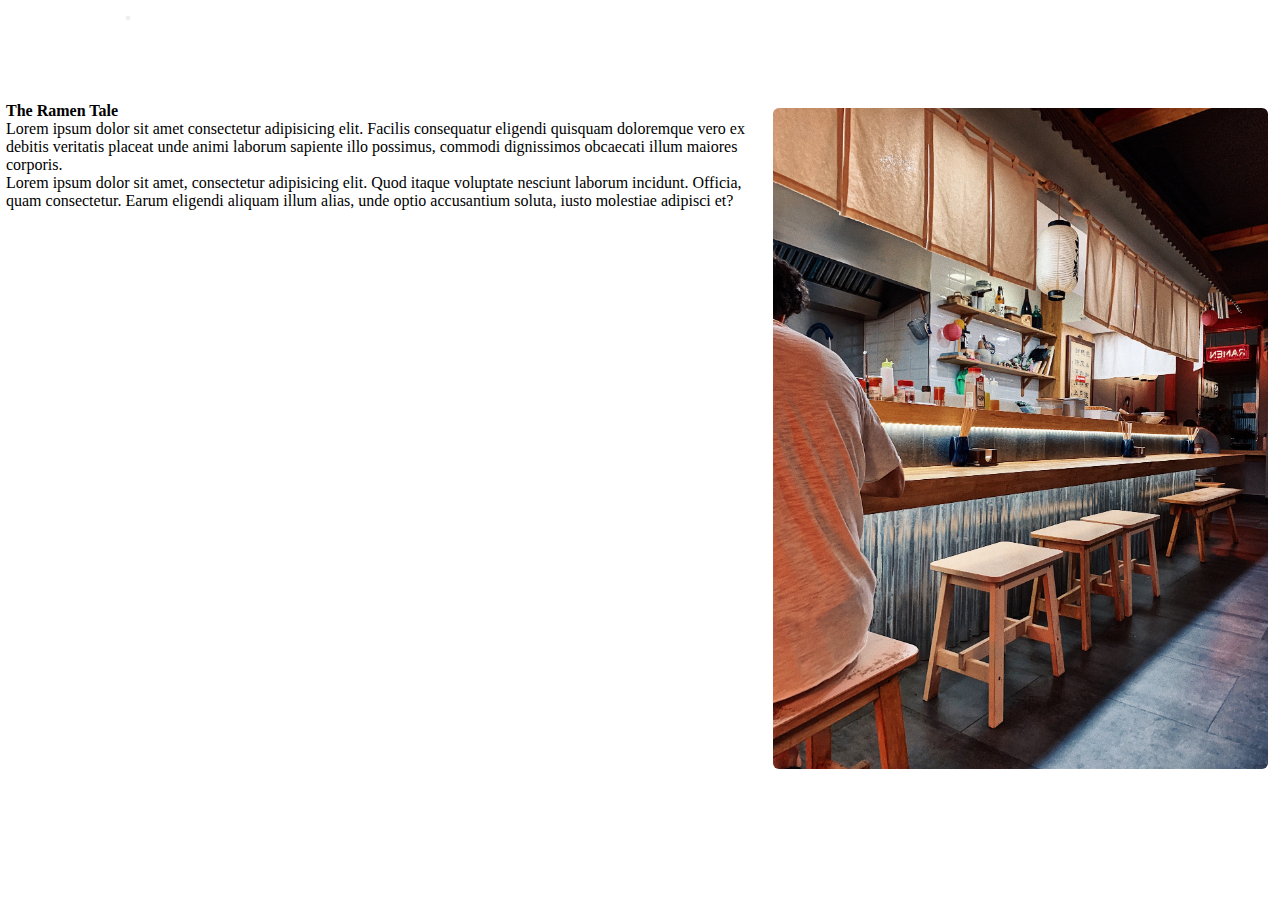
<file: about.html>
<!DOCTYPE html>
<html lang="en">
    <head>
        <meta charset="UTF-8">
        <meta name ="viewport" content="width=device-width, initial-scale=1.0">
        <meta http-equiv="X-UA-Compatible" content="ie-edge">
        <title>Alan's Ramen Bar</title>
        <link rel="preconnect" href="https://fonts.gstatic.com">
        <link href="https://fonts.googleapis.com/css2?family=Monoton&display=swap" rel="stylesheet">
        <link rel="stylesheet" href="assets/css/style.css"/>
        <link href="https://cdn.jsdelivr.net/npm/bootstrap@5.0.0-beta3/dist/css/bootstrap.min.css" rel="stylesheet" 
        integrity="sha384-eOJMYsd53ii+scO/bJGFsiCZc+5NDVN2yr8+0RDqr0Ql0h+rP48ckxlpbzKgwra6" crossorigin="anonymous">
    </head>

<body>
  <nav class="navbar navbar-expand-lg navbar-dark bg-secondary navbar sticky-top">
    <a class="navbar-brand" href="index.html" id="navItem">Ramen Shop</a>
    <button class="navbar-toggler" type="button" data-toggle="collapse" data-target="#navbarNavAltMarkup" 
    aria-controls="navbarNavAltMarkup" aria-expanded="true" aria-label="Toggle navigation">
      <span class="navbar-toggler-icon"></span>
    </button>

    <div class="collapse navbar-collapse" id="navbarNavAltMarkup">
      <ul class="navbar-nav ms-auto">
        <li class="nav-item">
          <a class="nav-link active" href="about.html" id="navItem">About Us <span class="sr-only"></span></a>
        </li>
        <li class="nav-item">
          <a class="nav-link" href="menu.html" id="navItem">Menu</a>
        </li>
        <li class="nav-item">
          <a class="nav-link" href="location.html" id="navItem">Hours/Location</a>
        </li>
      </ul>
    </div>
  </nav>

      <div class="container" id="aboutContainer">
      
        <img src="assets/images/about.jpg" id="aboutRamen">
        <div class="col-md-4">
          <h4><strong>The Ramen Tale</strong></h4>
          <p class="text-muted">
            Lorem ipsum dolor sit amet consectetur adipisicing elit. Facilis consequatur
            eligendi quisquam doloremque vero ex debitis veritatis placeat unde animi laborum
            sapiente illo possimus, commodi dignissimos obcaecati illum maiores corporis.
          </p>
          <p class="text-muted">
            Lorem ipsum dolor sit amet, consectetur adipisicing elit. Quod itaque voluptate
            nesciunt laborum incidunt. Officia, quam consectetur. Earum eligendi aliquam illum
            alias, unde optio accusantium soluta, iusto molestiae adipisci et?
          </p>
        </div>
      </div>
    
      <footer class="page-footer fixed-bottom text-center">
        <a href="#" class="nav-item"><i class="fa fa-facebook"></i></a>
        <a href="#" class="nav-item"><i class="fa fa-twitter"></i></a>
        <a href="#" class="nav-item"><i class="fa fa-pinterest-p"></i></a>
        <a href="#" class="nav-item"><i class="fa fa-instagram"></i></a>
        <a href="#" class="nav-item"><i class="fa fa-snapchat"></i></a>
        <div class="disclaimer">
          <p class="text-muted">
            @ All Rights Reserved. This website is just for demonstration purposes. Does not exist. 
          </p>
        </div>
      </footer>

      <script src="https://code.jquery.com/jquery-3.2.1.slim.min.js" integrity="sha384-KJ3o2DKtIkvYIK3UENzmM7KCkRr/rE9/Qpg6aAZGJwFDMVNA/GpGFF93hXpG5KkN" crossorigin="anonymous"></script>
      <script src="https://cdnjs.cloudflare.com/ajax/libs/popper.js/1.12.9/umd/popper.min.js" integrity="sha384-ApNbgh9B+Y1QKtv3Rn7W3mgPxhU9K/ScQsAP7hUibX39j7fakFPskvXusvfa0b4Q" crossorigin="anonymous"></script>
      <script src="https://maxcdn.bootstrapcdn.com/bootstrap/4.0.0/js/bootstrap.min.js" integrity="sha384-JZR6Spejh4U02d8jOt6vLEHfe/JQGiRRSQQxSfFWpi1MquVdAyjUar5+76PVCmYl" crossorigin="anonymous"></script>
    </body>
</html>
</file>
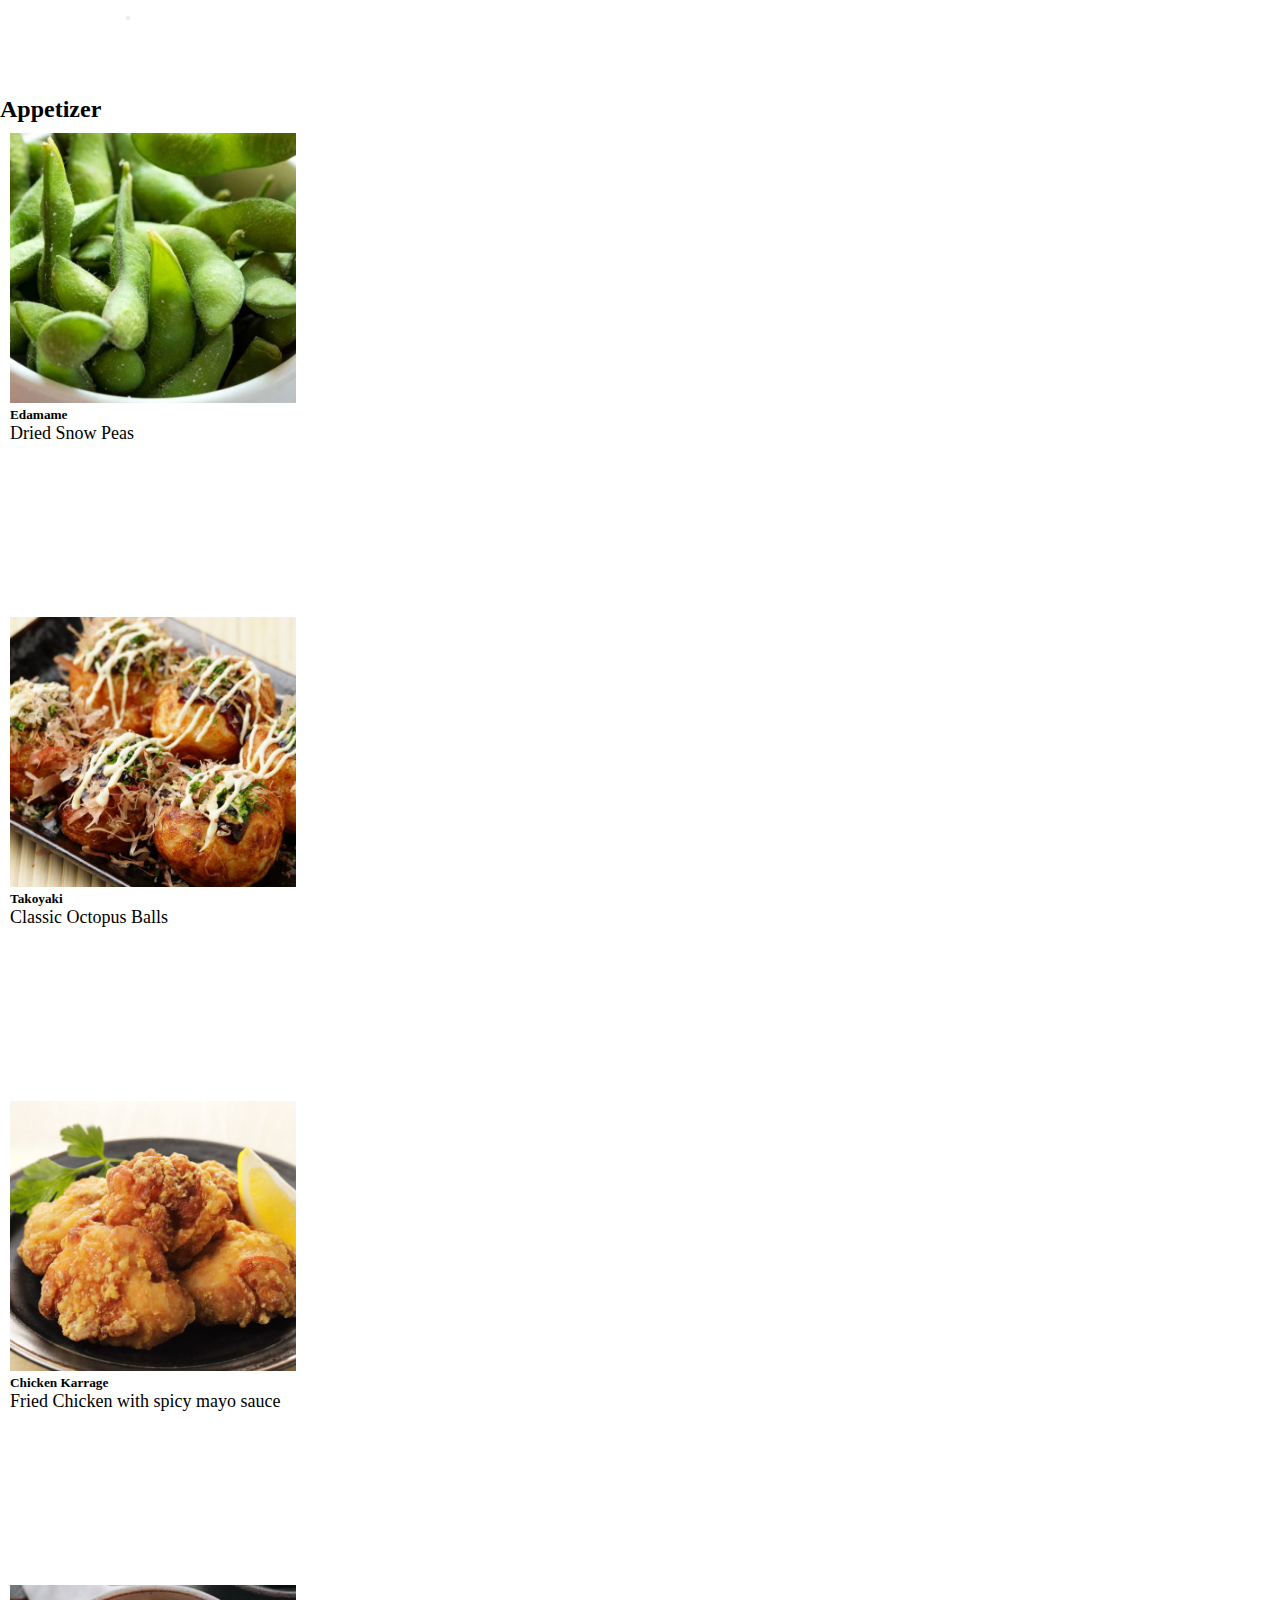
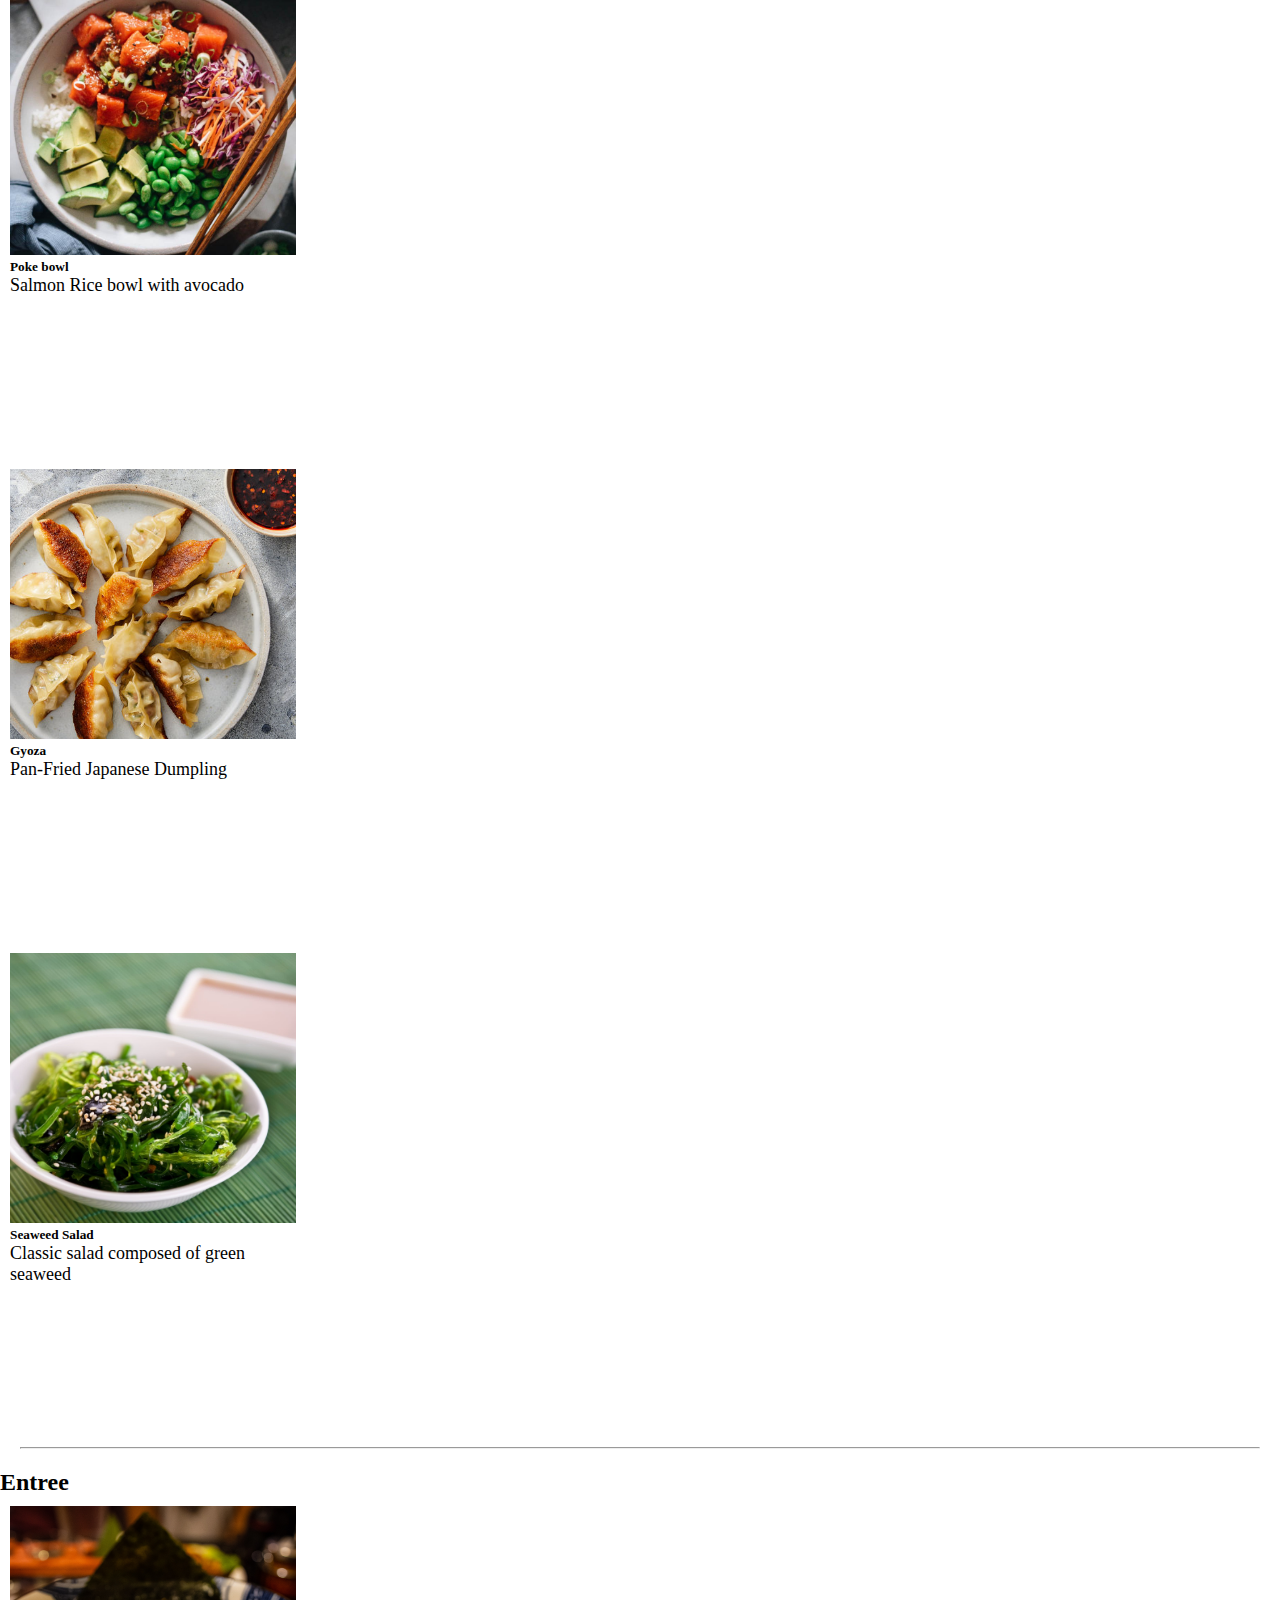
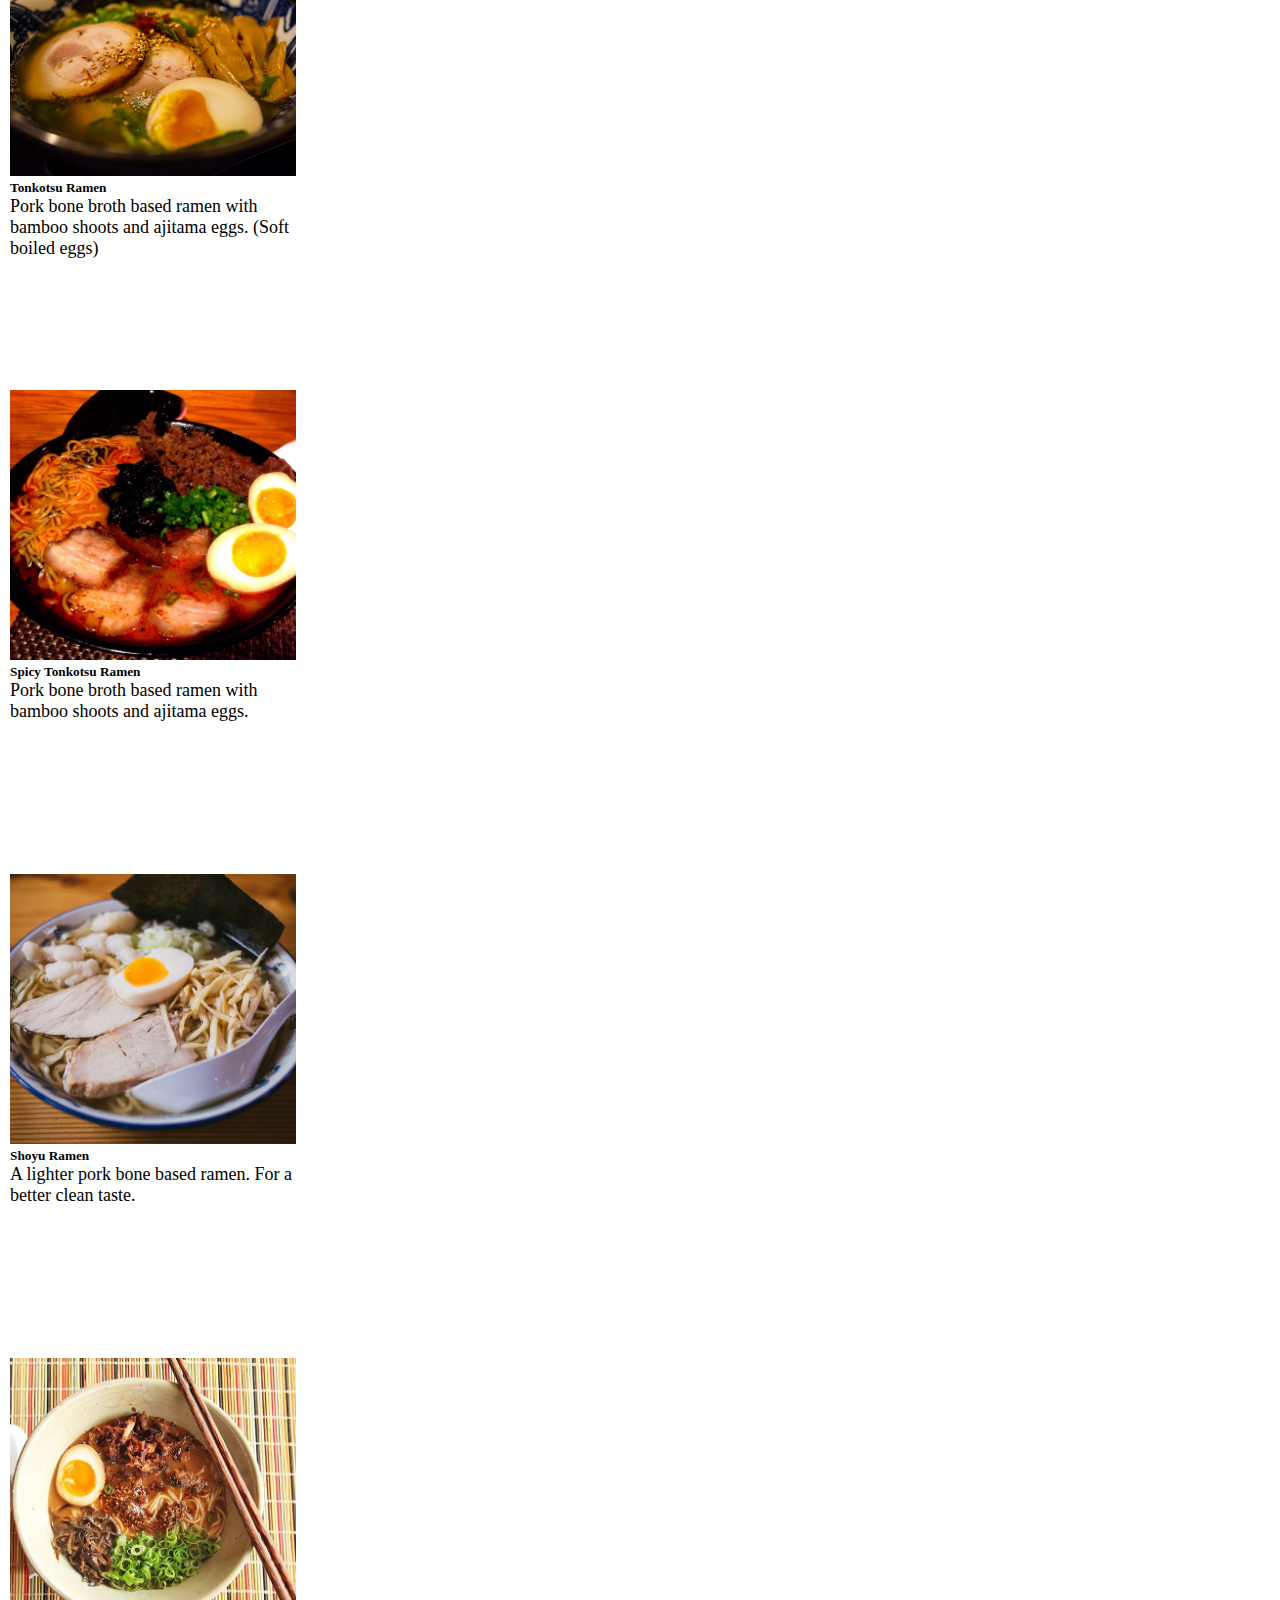
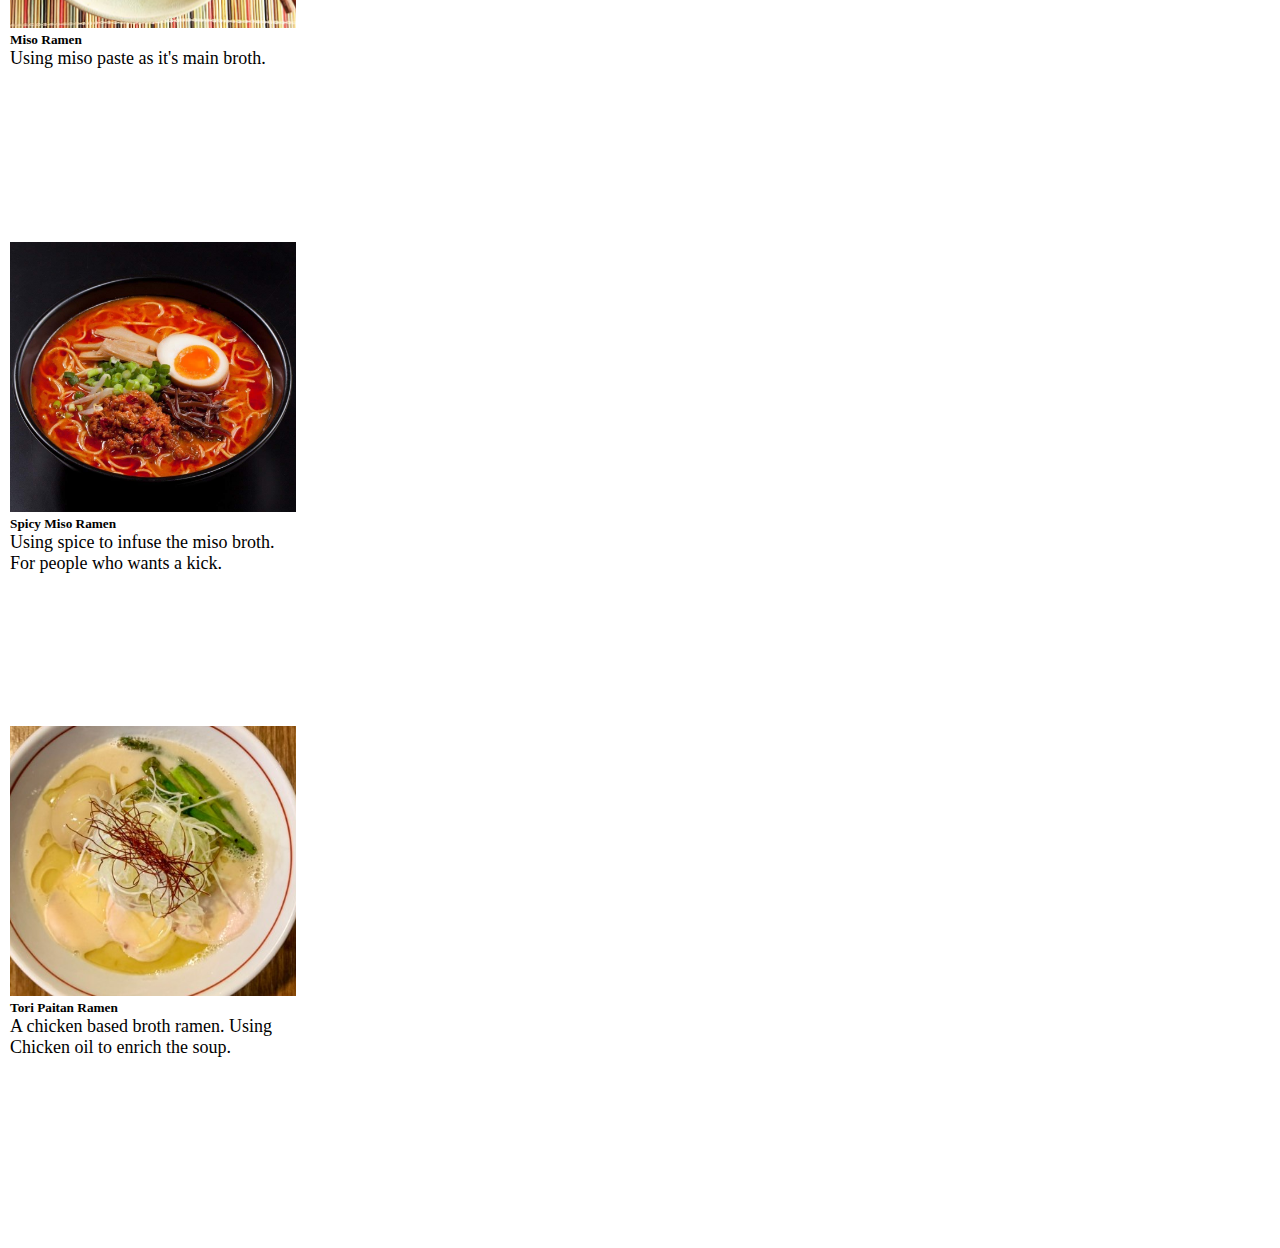
<file: menu.html>
<!DOCTYPE html>
<html lang="en">
    <head>
        <meta charset="UTF-8">
        <meta name ="viewport" content="width=device-width, initial-scale=1.0">
        <meta http-equiv="X-UA-Compatible" content="ie-edge">
        <title>Alan's Ramen Bar</title>
        <link rel="preconnect" href="https://fonts.gstatic.com">
        <link href="https://fonts.googleapis.com/css2?family=Monoton&display=swap" rel="stylesheet">
        <link rel="stylesheet" href="assets/css/style.css"/>
        <link href="https://cdn.jsdelivr.net/npm/bootstrap@5.0.0-beta3/dist/css/bootstrap.min.css" rel="stylesheet" 
        integrity="sha384-eOJMYsd53ii+scO/bJGFsiCZc+5NDVN2yr8+0RDqr0Ql0h+rP48ckxlpbzKgwra6" crossorigin="anonymous">
    </head>
    <body>
      <nav class="navbar navbar-expand-lg navbar-dark bg-secondary navbar sticky-top">
        <a class="navbar-brand" href="index.html" id="navItem">Ramen Shop</a>
        <button class="navbar-toggler" type="button" data-toggle="collapse" data-target="#navbarNavAltMarkup" 
        aria-controls="navbarNavAltMarkup" aria-expanded="true" aria-label="Toggle navigation">
          <span class="navbar-toggler-icon"></span>
        </button>

        <div class="collapse navbar-collapse" id="navbarNavAltMarkup">
          <ul class="navbar-nav ms-auto">
            <li class="nav-item">
              <a class="nav-link" href="about.html" id="navItem">About Us <span class="sr-only"></span></a>
            </li>
            <li class="nav-item">
              <a class="nav-link active" href="menu.html" id="navItem">Menu</a>
            </li>
            <li class="nav-item">
              <a class="nav-link" href="location.html" id="navItem">Hours/Location</a>
            </li>
          </ul>
        </div>
      </nav>

      <section class="display">
        <div class="row">
          <h2 class="title text-center">Appetizer</h2>
          <div class="col">
            <div class="card" style="width: 18rem;">
              <img src="/assets/images/edamame.jpeg" class="card-img-top" style="width: 17.9rem;">
              <div class="card-body">
                <h5 class="card-title">Edamame</h5>
                <p class="card-text">Dried Snow Peas</p>
              </div>
            </div>
          </div>
      
          <div class="col">
            <div class="card" style="width: 18rem;">
              <img src="/assets/images/takoyaki.jpeg" class="card-img-top" style="width: 17.9rem;">
              <div class="card-body">
                <h5 class="card-title">Takoyaki</h5>
                <p class="card-text">Classic Octopus Balls</p>
              </div>
            </div>
          </div>
      
          <div class="col">
            <div class="card" style="width: 18rem;">
              <img src="/assets/images/karaage.jpeg" class="card-img-top" alt="thePlugSelect" style="width: 17.9rem;">
              <div class="card-body">
                <h5 class="card-title">Chicken Karrage</h5>
                <p class="card-text">Fried Chicken with spicy mayo sauce</p>
              </div>
            </div>
          </div>
        </div>
      
        <div class="row align-items-center">
          <div class="col">
            <div class="card" style="width: 18rem;">
              <img src="/assets/images/poke.jpeg" class="card-img-top" style="width: 17.9em;">
              <div class="card-body">
                <h5 class="card-title">Poke bowl</h5>
                <p class="card-text">Salmon Rice bowl with avocado</p>
              </div>
            </div>
          </div>
      
          <div class="col">
            <div class="card" style="width: 18rem;">
              <img src="/assets/images/gyoza.jpeg" class="card-img-top" style="width: 17.9rem;">
              <div class="card-body">
                <h5 class="card-title">Gyoza</h5>
                <p class="card-text">Pan-Fried Japanese Dumpling</p>
              </div>
            </div>
          </div>
          
      
          <div class="col">
            <div class="card" style="width: 18rem;">
                <img src="/assets/images/seaweedsald.jpeg" class="card-img-top" style="width: 17.9rem;">
                <div class="card-body">
                <h5 class="card-title">Seaweed Salad</h5>
                <p class="card-text">Classic salad composed of green seaweed</p>
            </div>
          </div>
        </div>  

        <hr style="margin:20px;">

        <div class="row">
          <h2 class="title text-center">Entree</h2>
          <div class="col">
            <div class="card" style="width: 18rem;">
              <img src="/assets/images/tonkotsu.jpg" class="card-img-top" style="width: 17.9rem;">
              <div class="card-body">
                <h5 class="card-title">Tonkotsu Ramen</h5>
                <p class="card-text">Pork bone broth based ramen with bamboo shoots and ajitama eggs. (Soft boiled eggs)</p>
              </div>
            </div>
          </div>
      
          <div class="col">
            <div class="card" style="width: 18rem;">
              <img src="/assets/images/spicy.jpeg" class="card-img-top" style="width: 17.9rem;">
              <div class="card-body">
                <h5 class="card-title">Spicy Tonkotsu Ramen</h5>
                <p class="card-text">Pork bone broth based ramen with bamboo shoots and ajitama eggs.</p>
              </div>
            </div>
          </div>
      
          <div class="col">
            <div class="card" style="width: 18rem;">
              <img src="/assets/images/shoyu.jpg" class="card-img-top" alt="thePlugSelect" style="width: 17.9rem;">
              <div class="card-body">
                <h5 class="card-title">Shoyu Ramen</h5>
                <p class="card-text">A lighter pork bone based ramen. For a better clean taste.</p>
              </div>
            </div>
          </div>
        </div>
      
        <div class="row align-items-center">
          <div class="col">
            <div class="card" style="width: 18rem;">
              <img src="/assets/images/miso.jpg" class="card-img-top" style="width: 17.9em;">
              <div class="card-body">
                <h5 class="card-title">Miso Ramen</h5>
                <p class="card-text">Using miso paste as it's main broth.</p>
              </div>
            </div>
          </div>
      
          <div class="col">
            <div class="card" style="width: 18rem;">
              <img src="/assets/images/spicyMiso.jpeg" class="card-img-top" style="width: 17.9rem;">
              <div class="card-body">
                <h5 class="card-title">Spicy Miso Ramen</h5>
                <p class="card-text">Using spice to infuse the miso broth. For people who wants a kick.</p>
              </div>
            </div>
          </div>
          
      
          <div class="col">
            <div class="card" style="width: 18rem;">
                <img src="/assets/images/toripaitan.jpeg" class="card-img-top" style="width: 17.9rem;">
                <div class="card-body">
                <h5 class="card-title">Tori Paitan Ramen</h5>
                <p class="card-text">A chicken based broth ramen. Using Chicken oil to enrich the soup.</p>
            </div>
          </div>
        </div>  
      </section>

          <footer class="page-footer text-center">
            <a href="#" class="nav-item"><i class="fa fa-facebook"></i></a>
            <a href="#" class="nav-item"><i class="fa fa-twitter"></i></a>
            <a href="#" class="nav-item"><i class="fa fa-pinterest-p"></i></a>
            <a href="#" class="nav-item"><i class="fa fa-instagram"></i></a>
            <a href="#" class="nav-item"><i class="fa fa-snapchat"></i></a>
            <div class="disclaimer">
              <p class="text-muted">
                @ All Rights Reserved. This website is just for demonstration purposes. Does not exist. 
              </p>
            </div>
          </footer>

      <script src="https://code.jquery.com/jquery-3.2.1.slim.min.js" integrity="sha384-KJ3o2DKtIkvYIK3UENzmM7KCkRr/rE9/Qpg6aAZGJwFDMVNA/GpGFF93hXpG5KkN" crossorigin="anonymous"></script>
      <script src="https://cdnjs.cloudflare.com/ajax/libs/popper.js/1.12.9/umd/popper.min.js" integrity="sha384-ApNbgh9B+Y1QKtv3Rn7W3mgPxhU9K/ScQsAP7hUibX39j7fakFPskvXusvfa0b4Q" crossorigin="anonymous"></script>
      <script src="https://maxcdn.bootstrapcdn.com/bootstrap/4.0.0/js/bootstrap.min.js" integrity="sha384-JZR6Spejh4U02d8jOt6vLEHfe/JQGiRRSQQxSfFWpi1MquVdAyjUar5+76PVCmYl" crossorigin="anonymous"></script>
    </body>
    </html>
</file>
<file: assets/css/style.css>
* {
    margin: 0;
    padding: 0;
    box-sizing: border-box;
}

#navItem {
    color: white;
    font-family: "Monoton";
}

.bgMain {
    background-attachment: fixed;
    background-position: center;
    background-size: cover;
    background-repeat: no-repeat;
    height: 500px;
}

#aboutRamen {
    width: 40%;
    height: 40%;
    float: right;
    border-radius: 12px;
    padding: 6px;
}

#aboutContainer{
    padding: 6px;
}

.table {
    width: 30%;
    height: 80%;
}

.disclaimer{
    padding: 10px;
    color: white;
    font-weight: lighter;
}

.card-img-top {
    width: 100%;
    height: 30vh;
    object-fit: cover;
}

.card {
    left: 20%;
    margin: 10px;
}

.card-body {
    height: 200px;
}

.card-text {
    font-size: 18px;
}

@media only screen and (max-device-width: 1366px) {
    .bgMain {
      background-attachment: scroll;
    }
  }
</file>
